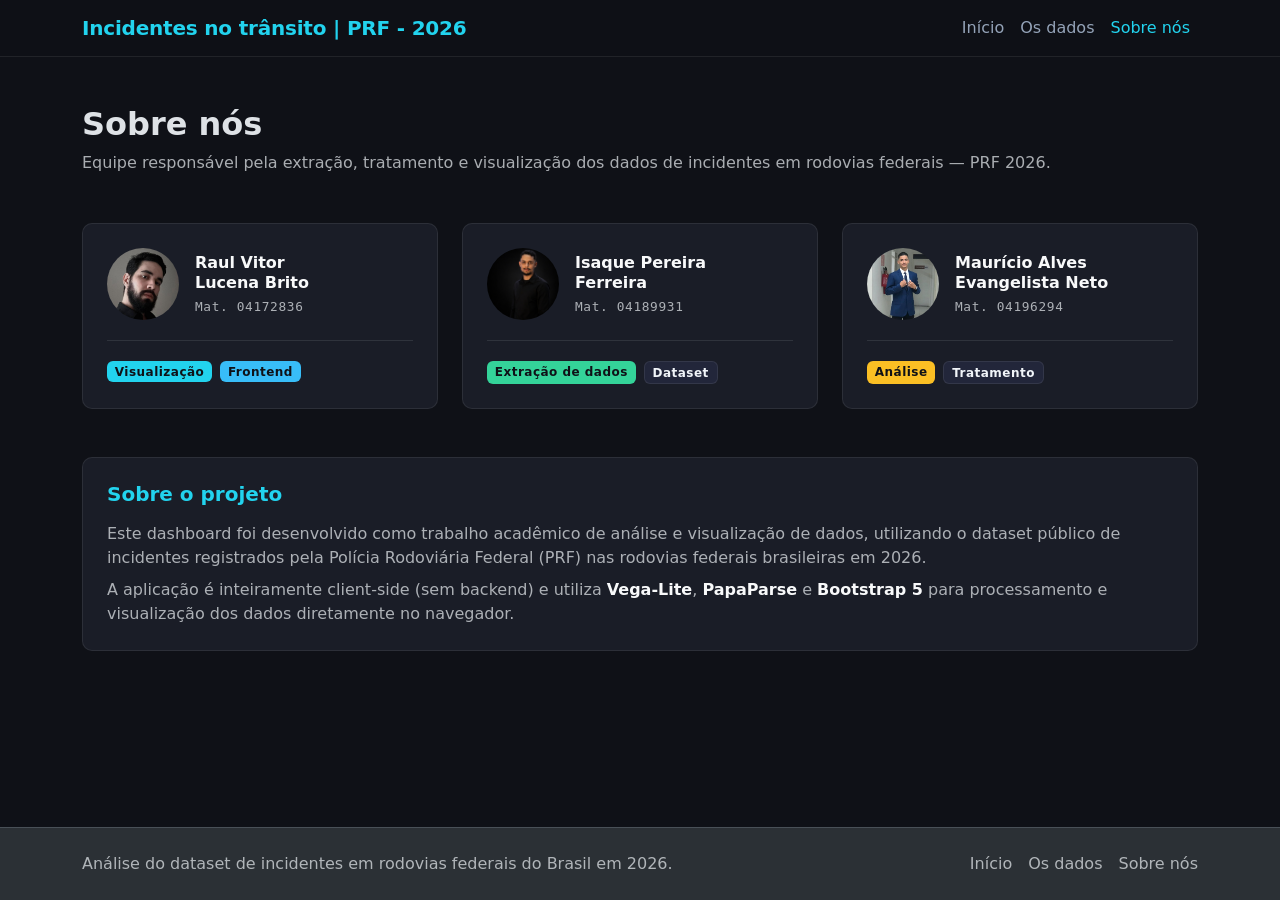
<file: equipe.html>
<!DOCTYPE html>
<html lang="pt-BR" data-bs-theme="dark">

<head>
    <meta charset="UTF-8">
    <meta name="viewport" content="width=device-width, initial-scale=1.0">
    <title>Sobre nós | PRF - 2026</title>

    <link href="https://cdn.jsdelivr.net/npm/bootstrap@5.3.8/dist/css/bootstrap.min.css" rel="stylesheet"
        integrity="sha384-sRIl4kxILFvY47J16cr9ZwB07vP4J8+LH7qKQnuqkuIAvNWLzeN8tE5YBujZqJLB" crossorigin="anonymous">

    <link href="css/style.css" rel="stylesheet">

    <style>
        .card-membro {
            transition: transform 0.2s, box-shadow 0.2s;
        }

        .card-membro:hover {
            transform: translateY(-4px);
            box-shadow: 0 8px 24px rgba(0, 0, 0, 0.4);
        }

        .avatar {
            width: 72px;
            height: 72px;
            border-radius: 50%;
            background: linear-gradient(135deg, #0e7490, #1d4ed8);
            display: flex;
            align-items: center;
            justify-content: center;
            font-size: 1.6rem;
            font-weight: 700;
            color: #fff;
            flex-shrink: 0;
        }

        .matricula {
            font-family: monospace;
            font-size: 0.8rem;
            letter-spacing: 0.05em;
        }

        .projeto-badge {
            font-size: 0.75rem;
            letter-spacing: 0.04em;
        }
    </style>
</head>

<body class="d-flex flex-column min-vh-100">

    <header>
        <nav class="navbar navbar-expand-lg bg-body-tertiary border-bottom">
            <div class="container">
                <a class="navbar-brand fw-bold" href="index.html">Incidentes no trânsito | PRF - 2026</a>
                <button class="navbar-toggler" type="button" data-bs-toggle="collapse" data-bs-target="#navbarNav"
                    aria-controls="navbarNav" aria-expanded="false" aria-label="Toggle navigation">
                    <span class="navbar-toggler-icon"></span>
                </button>
                <div class="collapse navbar-collapse" id="navbarNav">
                    <ul class="navbar-nav ms-auto">
                        <li class="nav-item">
                            <a class="nav-link" href="index.html">Início</a>
                        </li>
                        <li class="nav-item">
                            <a class="nav-link" href="sobre.html">Os dados</a>
                        </li>
                        <li class="nav-item">
                            <a class="nav-link active" aria-current="page" href="equipe.html">Sobre nós</a>
                        </li>
                    </ul>
                </div>
            </div>
        </nav>
    </header>

    <main class="container flex-grow-1 my-5">

        <div class="mb-5">
            <h2 class="fw-bold">Sobre nós</h2>
            <p class="text-muted">Equipe responsável pela extração, tratamento e visualização dos dados de incidentes em
                rodovias federais — PRF 2026.</p>
        </div>

        <div class="row g-4 mb-5">

            <!-- Raul -->
            <div class="col-12 col-md-6 col-lg-4">
                <div class="card bg-body-tertiary border-secondary h-100 card-membro">
                    <div class="card-body d-flex flex-column gap-3 p-4">
                        <div class="d-flex align-items-center gap-3">
                            <div class="avatar">
                                <img src="img/raul.jpeg" alt="Raul Vitor Lucena Brito">
                            </div>
                            <div>
                                <div class="fw-bold text-light lh-sm">Raul Vitor<br>Lucena Brito</div>
                                <div class="matricula text-muted mt-1">Mat. 04172836</div>
                            </div>
                        </div>
                        <hr class="border-secondary my-1">
                        <div class="d-flex flex-wrap gap-2">
                            <span class="badge bg-info text-dark projeto-badge">Visualização</span>
                            <span class="badge bg-primary projeto-badge">Frontend</span>
                        </div>
                    </div>
                </div>
            </div>

            <!-- Isaque -->
            <div class="col-12 col-md-6 col-lg-4">
                <div class="card bg-body-tertiary border-secondary h-100 card-membro">
                    <div class="card-body d-flex flex-column gap-3 p-4">
                        <div class="d-flex align-items-center gap-3">
                            <div class="avatar" style="background: linear-gradient(135deg, #065f46, #1d4ed8);">
                                <img src="img/isaque.jpeg" alt="Isaque Pereira Ferreira">
                            </div>
                            <div>
                                <div class="fw-bold text-light lh-sm">Isaque Pereira<br>Ferreira</div>
                                <div class="matricula text-muted mt-1">Mat. 04189931</div>
                            </div>
                        </div>
                        <hr class="border-secondary my-1">
                        <div class="d-flex flex-wrap gap-2">
                            <span class="badge bg-success projeto-badge">Extração de dados</span>
                            <span class="badge bg-secondary projeto-badge">Dataset</span>
                        </div>
                    </div>
                </div>
            </div>

            <!-- Maurício -->
            <div class="col-12 col-md-6 col-lg-4">
                <div class="card bg-body-tertiary border-secondary h-100 card-membro">
                    <div class="card-body d-flex flex-column gap-3 p-4">
                        <div class="d-flex align-items-center gap-3">
                            <div class="avatar" style="background: linear-gradient(135deg, #7c3aed, #0e7490);">
                                <img src="img/mauricio.jpeg" alt="Maurício Alves Evangelista Neto">
                            </div>
                            <div>
                                <div class="fw-bold text-light lh-sm">Maurício Alves<br>Evangelista Neto</div>
                                <div class="matricula text-muted mt-1">Mat. 04196294</div>
                            </div>
                        </div>
                        <hr class="border-secondary my-1">
                        <div class="d-flex flex-wrap gap-2">
                            <span class="badge bg-warning text-dark projeto-badge">Análise</span>
                            <span class="badge bg-secondary projeto-badge">Tratamento</span>
                        </div>
                    </div>
                </div>
            </div>

        </div>

        <!-- Contexto do projeto -->
        <div class="card bg-body-tertiary border-secondary">
            <div class="card-body p-4">
                <h5 class="fw-bold text-info mb-3">Sobre o projeto</h5>
                <p class="text-muted mb-2">
                    Este dashboard foi desenvolvido como trabalho acadêmico de análise e visualização de dados,
                    utilizando o dataset público de incidentes registrados pela Polícia Rodoviária Federal (PRF)
                    nas rodovias federais brasileiras em 2026.
                </p>
                <p class="text-muted mb-0">
                    A aplicação é inteiramente client-side (sem backend) e utiliza
                    <strong class="text-light">Vega-Lite</strong>,
                    <strong class="text-light">PapaParse</strong> e
                    <strong class="text-light">Bootstrap 5</strong>
                    para processamento e visualização dos dados diretamente no navegador.
                </p>
            </div>
        </div>

    </main>

    <footer class="bg-body-tertiary border-top py-4 mt-auto">
        <div class="container">
            <div class="d-flex flex-column flex-sm-row justify-content-between align-items-center">
                <p class="mb-2 mb-sm-0 text-muted">
                    Análise do dataset de incidentes em rodovias federais do Brasil em 2026.
                </p>
                <ul class="list-unstyled d-flex mb-0">
                    <li class="ms-3"><a class="text-muted text-decoration-none" href="index.html">Início</a></li>
                    <li class="ms-3"><a class="text-muted text-decoration-none" href="sobre.html">Os dados</a></li>
                    <li class="ms-3"><a class="text-muted text-decoration-none" href="equipe.html">Sobre nós</a></li>
                </ul>
            </div>
        </div>
    </footer>

    <script src="https://cdn.jsdelivr.net/npm/bootstrap@5.3.8/dist/js/bootstrap.bundle.min.js"
        integrity="sha384-FKyoEForCGlyvwx9Hj09JcYn3nv7wiPVlz7YYwJrWVcXK/BmnVDxM+D2scQbITxI"
        crossorigin="anonymous"></script>
</body>

</html>
</file>
<file: css/style.css>
/* =====================================================
   PRF 2026 — Design System
   Paleta dark com alto contraste e coerência visual
   ===================================================== */

:root {
    /* Cores de acento principais */
    --accent-cyan:    #22d3ee;   /* cyan-400  — primário */
    --accent-amber:   #fbbf24;   /* amber-400 — alerta/aviso */
    --accent-emerald: #34d399;   /* emerald-400 — sucesso */
    --accent-rose:    #fb7185;   /* rose-400  — perigo/óbito */
    --accent-violet:  #a78bfa;   /* violet-400 — destaque neutro */
    --accent-sky:     #38bdf8;   /* sky-400   — info secundária */
    --accent-orange:  #fb923c;   /* orange-400 — feridos graves */

    /* Superfícies */
    --surface-base:   #0f1117;
    --surface-card:   #1a1d27;
    --surface-raised: #22263a;
    --border-subtle:  rgba(255,255,255,0.08);

    /* Texto */
    --text-primary:   #f1f5f9;
    --text-muted:     #94a3b8;

    /* Paleta sequencial para gráficos (8 tons do mesmo hue — ciano→violeta) */
    --chart-1: #22d3ee;
    --chart-2: #38bdf8;
    --chart-3: #818cf8;
    --chart-4: #a78bfa;
    --chart-5: #34d399;
    --chart-6: #fbbf24;
    --chart-7: #fb923c;
    --chart-8: #fb7185;
}

/* ── Base ─────────────────────────────────────────── */
body {
    display: flex;
    flex-direction: column;
    min-height: 100vh;
    background-color: var(--surface-base);
}

main {
    flex: 1;
}

#main-content {
    display: none;
}

/* ── KPI cards ────────────────────────────────────── */
.kpi .col {
    border: 1px solid rgba(255,255,255,0.06) !important;
    backdrop-filter: blur(4px);
}

/* Óbitos → rose vibrante */
.kpi .col:nth-child(1) {
    background: linear-gradient(135deg, #be123c 0%, #9f1239 100%) !important;
    color: #fff !important;
}
.kpi .col:nth-child(1) .fw-bold { color: #fecdd3 !important; }

/* Feridos graves → amber */
.kpi .col:nth-child(2) {
    background: linear-gradient(135deg, #b45309 0%, #92400e 100%) !important;
    color: #fff !important;
}
.kpi .col:nth-child(2) .fw-bold { color: #fde68a !important; }

/* Feridos leves → sky */
.kpi .col:nth-child(3) {
    background: linear-gradient(135deg, #0369a1 0%, #075985 100%) !important;
    color: #fff !important;
}
.kpi .col:nth-child(3) .fw-bold { color: #bae6fd !important; }

/* Ilesos → emerald */
.kpi .col:nth-child(4) {
    background: linear-gradient(135deg, #065f46 0%, #064e3b 100%) !important;
    color: #fff !important;
}
.kpi .col:nth-child(4) .fw-bold { color: #a7f3d0 !important; }

/* ── Navbar ───────────────────────────────────────── */
.navbar {
    border-bottom: 1px solid var(--border-subtle) !important;
    background-color: rgba(15, 17, 23, 0.92) !important;
    backdrop-filter: blur(8px);
}

.navbar-brand {
    color: var(--accent-cyan) !important;
    letter-spacing: -0.01em;
}

.nav-link {
    color: var(--text-muted) !important;
    transition: color 0.15s;
}
.nav-link:hover,
.nav-link.active {
    color: var(--accent-cyan) !important;
}

/* ── Cards de gráficos ────────────────────────────── */
.card {
    background-color: var(--surface-card) !important;
    border-color: var(--border-subtle) !important;
    border-radius: 10px;
}

/* Títulos dos gráficos — cores de alto contraste */
.card-title.text-info    { color: var(--accent-cyan)    !important; }
.card-title.text-danger  { color: var(--accent-rose)    !important; }
.card-title.text-warning { color: var(--accent-amber)   !important; }
.card-title.text-success { color: var(--accent-emerald) !important; }
.card-title.text-primary { color: var(--accent-sky)     !important; }

/* ── Loading / progress ───────────────────────────── */
.spinner-border.text-info { color: var(--accent-cyan) !important; }

.progress-bar.bg-info {
    background-color: var(--accent-cyan) !important;
    color: #0f1117 !important;
}

/* ── Select de amostragem ─────────────────────────── */
#sample-select {
    background-color: var(--surface-raised) !important;
    border-color: var(--border-subtle) !important;
    color: var(--text-primary) !important;
}

/* ── Footer ───────────────────────────────────────── */
footer {
    background-color: var(--surface-card) !important;
    border-top: 1px solid var(--border-subtle) !important;
}

footer a { color: var(--text-muted) !important; transition: color 0.15s; }
footer a:hover { color: var(--accent-cyan) !important; }

/* ── Página "Sobre os dados" ──────────────────────── */
.campo-header {
    cursor: pointer;
    user-select: none;
}

.campo-header:hover .campo-titulo {
    color: var(--accent-cyan);
}

.badge-total {
    font-size: 0.75rem;
    font-weight: 500;
}

.valor-label {
    font-size: 0.9rem;
    max-width: 280px;
    white-space: nowrap;
    overflow: hidden;
    text-overflow: ellipsis;
}

.count-label {
    font-size: 0.85rem;
    white-space: nowrap;
}

.progress {
    border-radius: 3px;
    background-color: var(--surface-raised);
}

.progress-bar {
    background-color: var(--accent-cyan) !important;
}

.collapse-icon {
    transition: transform 0.2s;
    font-size: 0.75rem;
}

.collapsed .collapse-icon {
    transform: rotate(-90deg);
}

#search-input {
    background-color: var(--surface-raised) !important;
    border-color: var(--border-subtle) !important;
    color: var(--text-primary) !important;
}
#search-input::placeholder { color: var(--text-muted); }
#search-input:focus {
    border-color: var(--accent-cyan) !important;
    box-shadow: 0 0 0 0.2rem rgba(34, 211, 238, 0.18) !important;
}

.sem-dados {
    opacity: 0.5;
    font-style: italic;
}

.tag-nao-informado {
    opacity: 0.5;
}

/* ── Página "Sobre nós" ───────────────────────────── */
.card-membro {
    transition: transform 0.2s, box-shadow 0.2s;
}
.card-membro:hover {
    transform: translateY(-4px);
    box-shadow: 0 8px 32px rgba(0, 0, 0, 0.5);
}

.avatar {
    overflow: hidden;
    width: 72px;
    height: 72px;
    border-radius: 50%;
    display: flex;
    align-items: center;
    justify-content: center;
    font-size: 1.6rem;
    font-weight: 700;
    color: #fff;
    flex-shrink: 0;
}

.avatar > img {
    width: 100%;
    height: 100%;
    object-fit: cover;
}

.matricula {
    font-family: monospace;
    font-size: 0.8rem;
    letter-spacing: 0.05em;
    color: var(--text-muted);
}

.projeto-badge {
    font-size: 0.75rem;
    letter-spacing: 0.04em;
}

/* Badges dos membros — paleta coesa */
.badge.bg-info    { background-color: var(--accent-cyan)    !important; color: #0f1117 !important; }
.badge.bg-primary { background-color: var(--accent-sky)     !important; color: #0f1117 !important; }
.badge.bg-success { background-color: var(--accent-emerald) !important; color: #0f1117 !important; }
.badge.bg-warning { background-color: var(--accent-amber)   !important; color: #0f1117 !important; }
.badge.bg-secondary { background-color: var(--surface-raised) !important; color: var(--text-primary) !important; border: 1px solid var(--border-subtle); }

/* Texto de info no card de projeto */
.text-info { color: var(--accent-cyan) !important; }

/* ── Vega-Lite overrides (canvas backgrounds) ─────── */
.vega-embed {
    background: transparent !important;
}
.vega-embed canvas,
.vega-embed svg {
    background: transparent !important;
}
</file>
